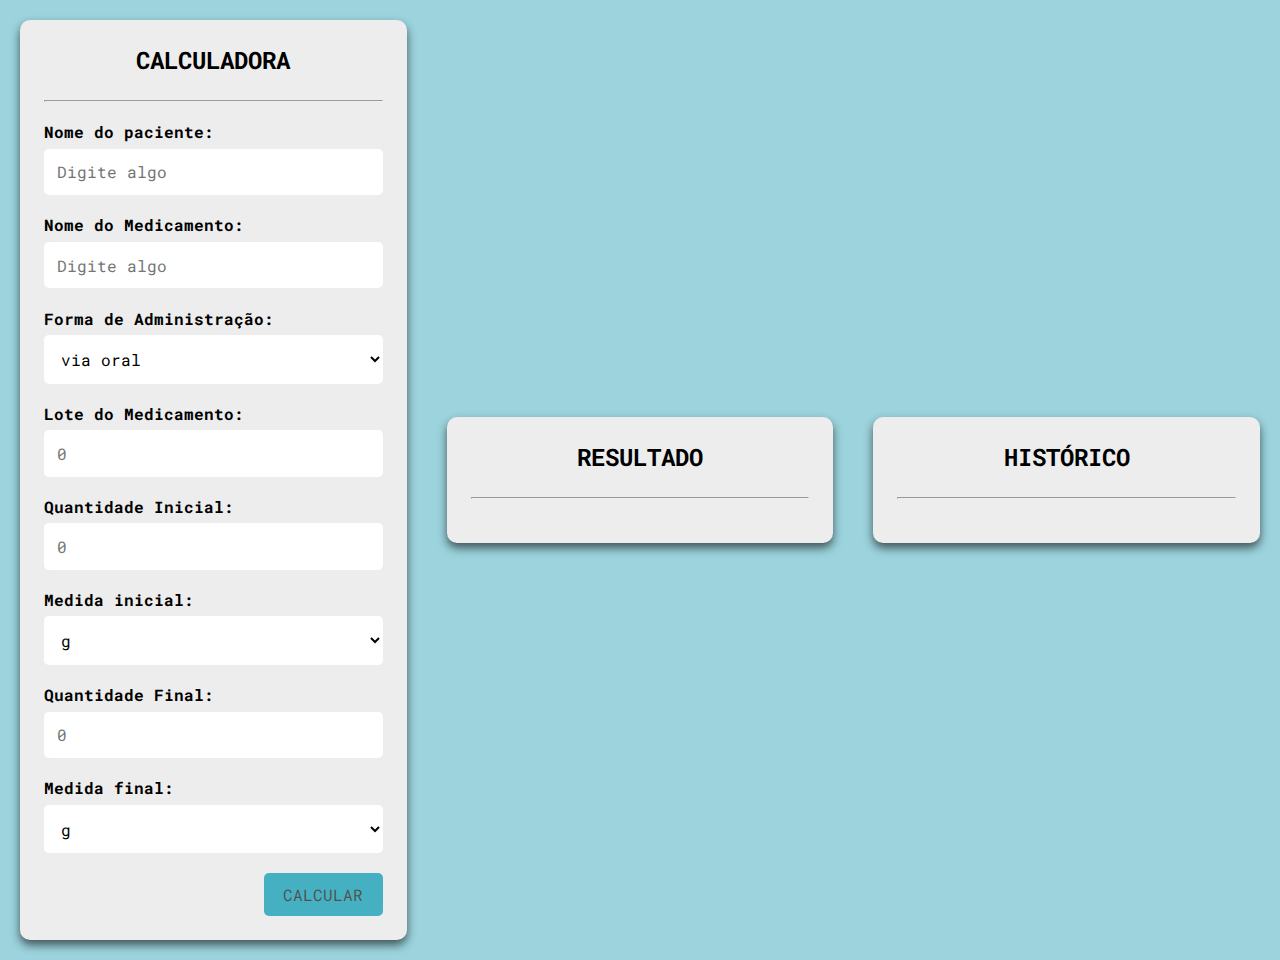
<file: index.html>
<!DOCTYPE html>
<html lang="pt-BR">
<head>
    <meta charset="UTF-8">
    <meta name="viewport" content="width=device-width, initial-scale=1.0">
    <title>Conversor de Medidas</title>
    <link rel="stylesheet" href="estilo.css">
</head>
<body>
    <div class="container">
        <h1>CALCULADORA</h1>
        <hr class="linha">
        <div class="input-grup">
            <label for="paciente">Nome do paciente:</label>
            <input type="text" id="paciente" name="paciente" placeholder="Digite algo">
        </div>

        <div class="input-grup">
            <label for="nome_medicamento">Nome do Medicamento:</label>
            <input type="text" id="nome_medicamento" name="nome_medicamento" placeholder="Digite algo">
        </div>

        <div class="input-grup">
            <label for="forma_adm">Forma de Administração:</label>
            <select name="forma_adm" id="forma_adm">
                <option value="via_oral">via oral</option>
                <option value="intramuscular">intramuscular</option>
                <option value="intravenoso">intravenoso</option>
                <option value="subcutaneo">subcutaneo</option>
            </select>
        </div>

        <div class="input-grup">
            <label for="lote">Lote do Medicamento:</label>
            <input type="number" id="lote" name="lote" placeholder="0">
        </div>

        <div class="input-grup">
            <label for="quantidade_inicial">Quantidade Inicial:</label>
            <input type="number" id="quantidade_inicial" name="quantidade_inicial" placeholder="0">
        </div>

        <div class="input-grup">
            <label for="medida_inicial">Medida inicial:</label>
            <select name="medida_inicial" id="medida_inicial">
                <option value="g">g</option>
                <option value="mg">mg</option>
                <option value="ug">ug</option>
                <option value="ml">ml</option>
                <option value="g/ml">g/ml</option>
                <option value="mg/ml">mg/ml</option>
                <option value="ug/ml">ug/ml</option>
            </select>
        </div>

        <div class="input-grup">
            <label for="quantidade_final">Quantidade Final:</label>
            <input type="number" id="quantidade_final" name="quantidade_final" placeholder="0">
        </div>

        <div class="input-grup">
            <label for="medida_final">Medida final:</label>
            <select name="medida_final" id="medida_final">
                <option value="g">g</option>
                <option value="mg">mg</option>
                <option value="ug">l</option>
                <option value="ml">ml</option>
            </select>
        </div>

        <button id="calcular-btn">CALCULAR</button>
    </div>

    <div class="container">
        <h1>RESULTADO</h1>
        <hr class="linha">
        <h2></h2>
    </div>
    <div class="container">
        <h1>HISTÓRICO</h1>
        <hr class="linha">
        <h2></h2>
    </div>
</body>
</html>
</file>
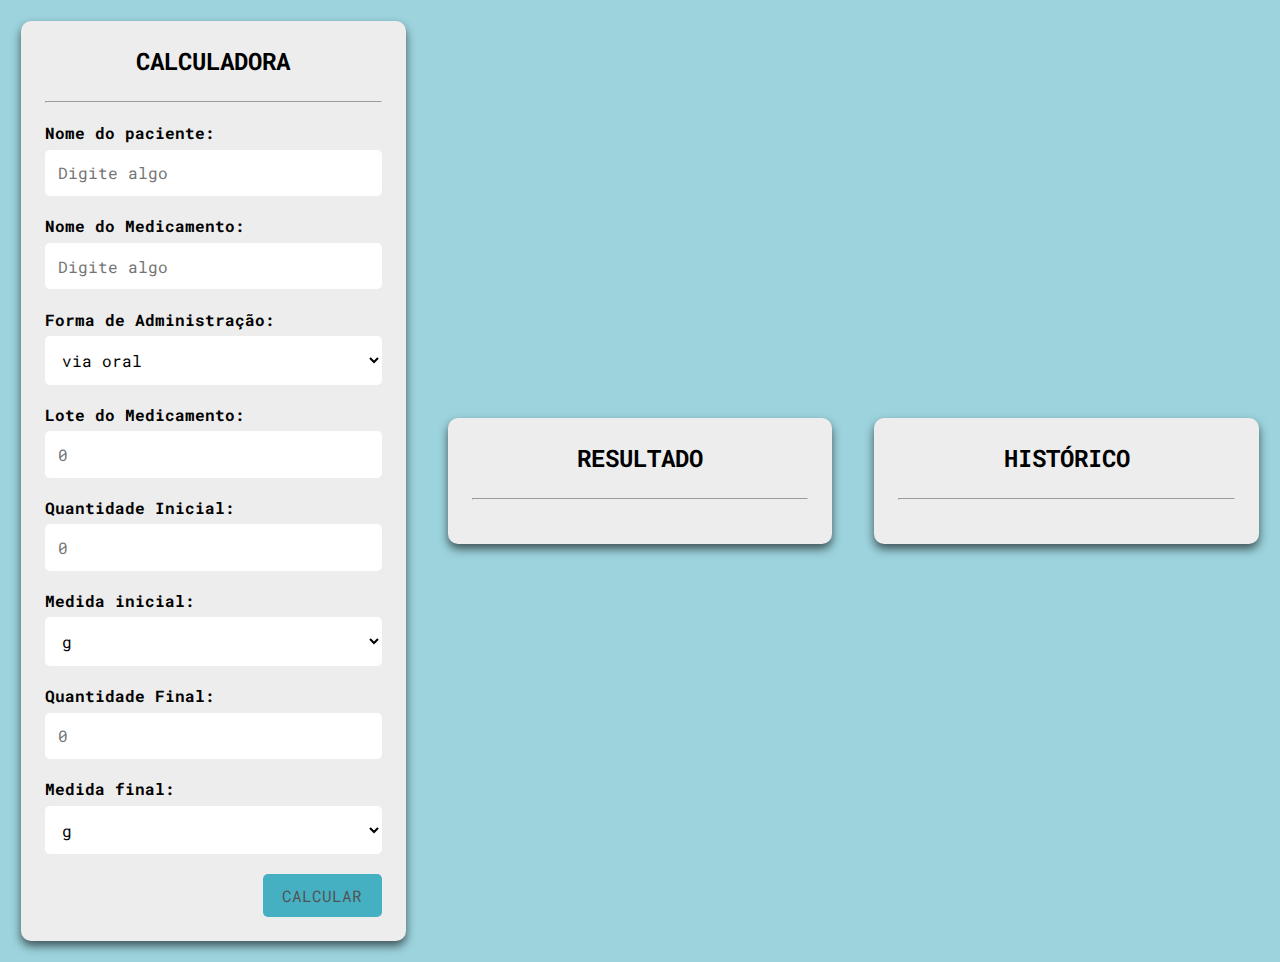
<file: sam/templates/index.html>
<!DOCTYPE html>
<html lang="pt-BR">
<head>
    <meta charset="UTF-8">
    <meta name="viewport" content="width=device-width, initial-scale=1.0">
    <title>Conversor de Medidas</title>
    <link rel="stylesheet" href="estilo.css">
</head>
<body>
    <div class="container">
        <h1>CALCULADORA</h1>
        <hr class="linha">
        <div class="input-grup">
            <label for="paciente">Nome do paciente:</label>
            <input type="text" id="paciente" name="paciente" placeholder="Digite algo">
        </div>

        <div class="input-grup">
            <label for="nome_medicamento">Nome do Medicamento:</label>
            <input type="text" id="nome_medicamento" name="nome_medicamento" placeholder="Digite algo">
        </div>

        <div class="input-grup">
            <label for="forma_adm">Forma de Administração:</label>
            <select name="forma_adm" id="forma_adm">
                <option value="via_oral">via oral</option>
                <option value="intramuscular">intramuscular</option>
                <option value="intravenoso">intravenoso</option>
                <option value="subcutaneo">subcutaneo</option>
            </select>
        </div>

        <div class="input-grup">
            <label for="lote">Lote do Medicamento:</label>
            <input type="number" id="lote" name="lote" placeholder="0">
        </div>

        <div class="input-grup">
            <label for="quantidade_inicial">Quantidade Inicial:</label>
            <input type="number" id="quantidade_inicial" name="quantidade_inicial" placeholder="0">
        </div>

        <div class="input-grup">
            <label for="medida_inicial">Medida inicial:</label>
            <select name="medida_inicial" id="medida_inicial">
                <option value="g">g</option>
                <option value="mg">mg</option>
                <option value="ug">ug</option>
                <option value="ml">ml</option>
                <option value="g/ml">g/ml</option>
                <option value="mg/ml">mg/ml</option>
                <option value="ug/ml">ug/ml</option>
            </select>
        </div>

        <div class="input-grup">
            <label for="quantidade_final">Quantidade Final:</label>
            <input type="number" id="quantidade_final" name="quantidade_final" placeholder="0">
        </div>

        <div class="input-grup">
            <label for="medida_final">Medida final:</label>
            <select name="medida_final" id="medida_final">
                <option value="g">g</option>
                <option value="mg">mg</option>
                <option value="ug">l</option>
                <option value="ml">ml</option>
            </select>
        </div>

        <button id="calcular-btn">CALCULAR</button>
    </div>

    <div class="container">
        <h1>RESULTADO</h1>
        <hr class="linha">
        <h2></h2>
    </div>
    <div class="container">
        <h1>HISTÓRICO</h1>
        <hr class="linha">
        <h2></h2>
    </div>
</body>
</html>
</file>
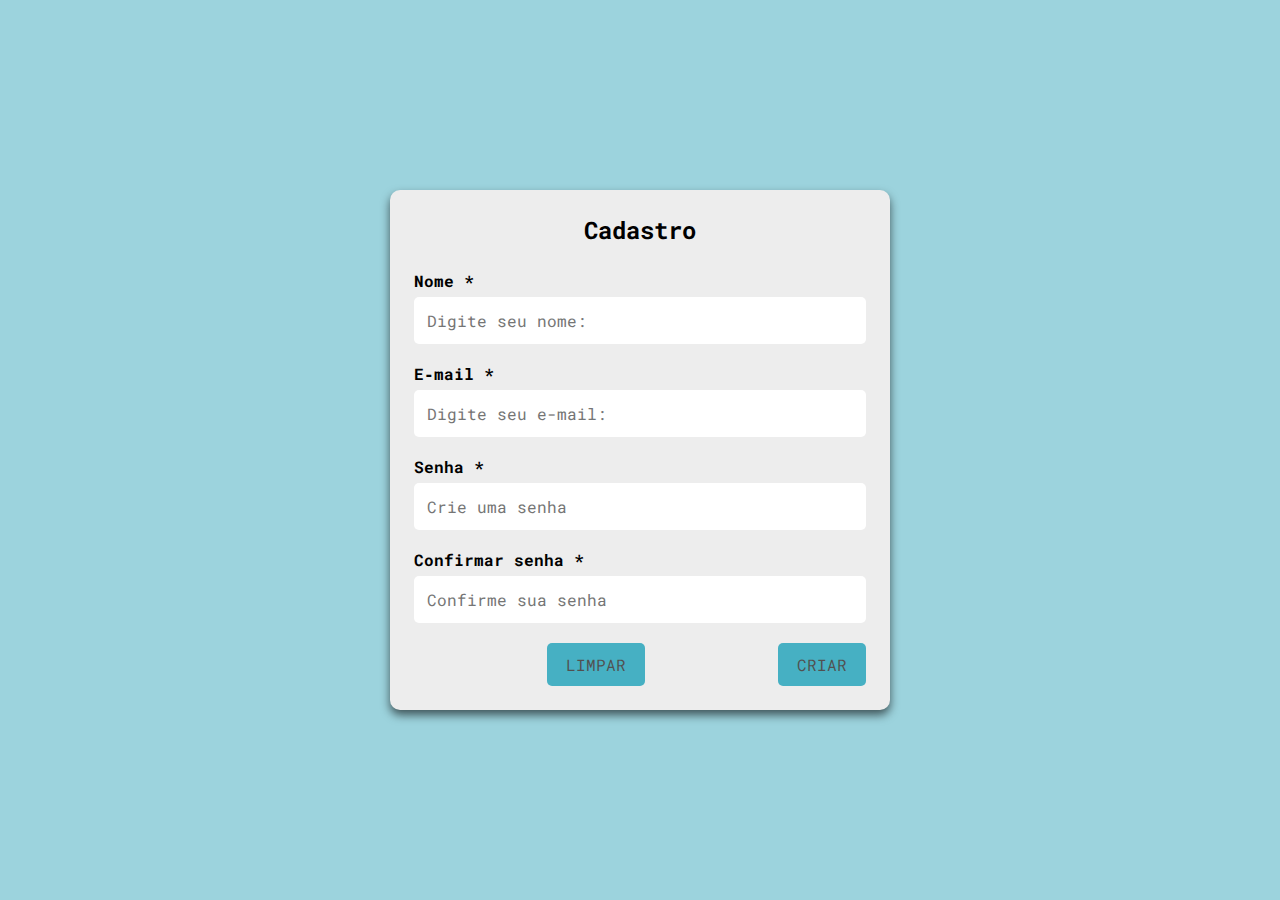
<file: cadastro.html>
<!DOCTYPE html>
<html lang="pt-BR">
<head>
    <meta charset="UTF-8">
    <meta name="viewport" content="width=device-width, initial-scale=1.0">
    <title>Cadastro</title>
    <link rel="stylesheet" href="estilo.css">
</head>
</head>

<body>
    <div class="container">
        <form id="formCadastro" action="" method="POST">
            <h1>Cadastro</h1>
            <div class="input-grup">
                <label for="nome">Nome *</label>
                <input id="nome" name="nome" type="text" placeholder="Digite seu nome:"/>
            </div>
            <div class="input-grup">
                <label for="email">E‑mail *</label>
                <input id="email" name="email" type="email" placeholder="Digite seu e-mail:"/>
            </div>
            <div class="input-grup">
                <label for="senha">Senha *</label>
                <input id="senha" name="senha" type="password" minlength="8" placeholder="Crie uma senha" />
            </div>
            <div class="input-grup">
                <label for="confirma">Confirmar senha *</label>
                <input id="confirma" name="confirma" type="password" placeholder="Confirme sua senha" />
            </div>
            <div class="botoes">
                <button id="limpar">LIMPAR</button>
                <button id="criar">CRIAR</button>
            </div>
        </form>
    </div>

</body>
</html>
</file>
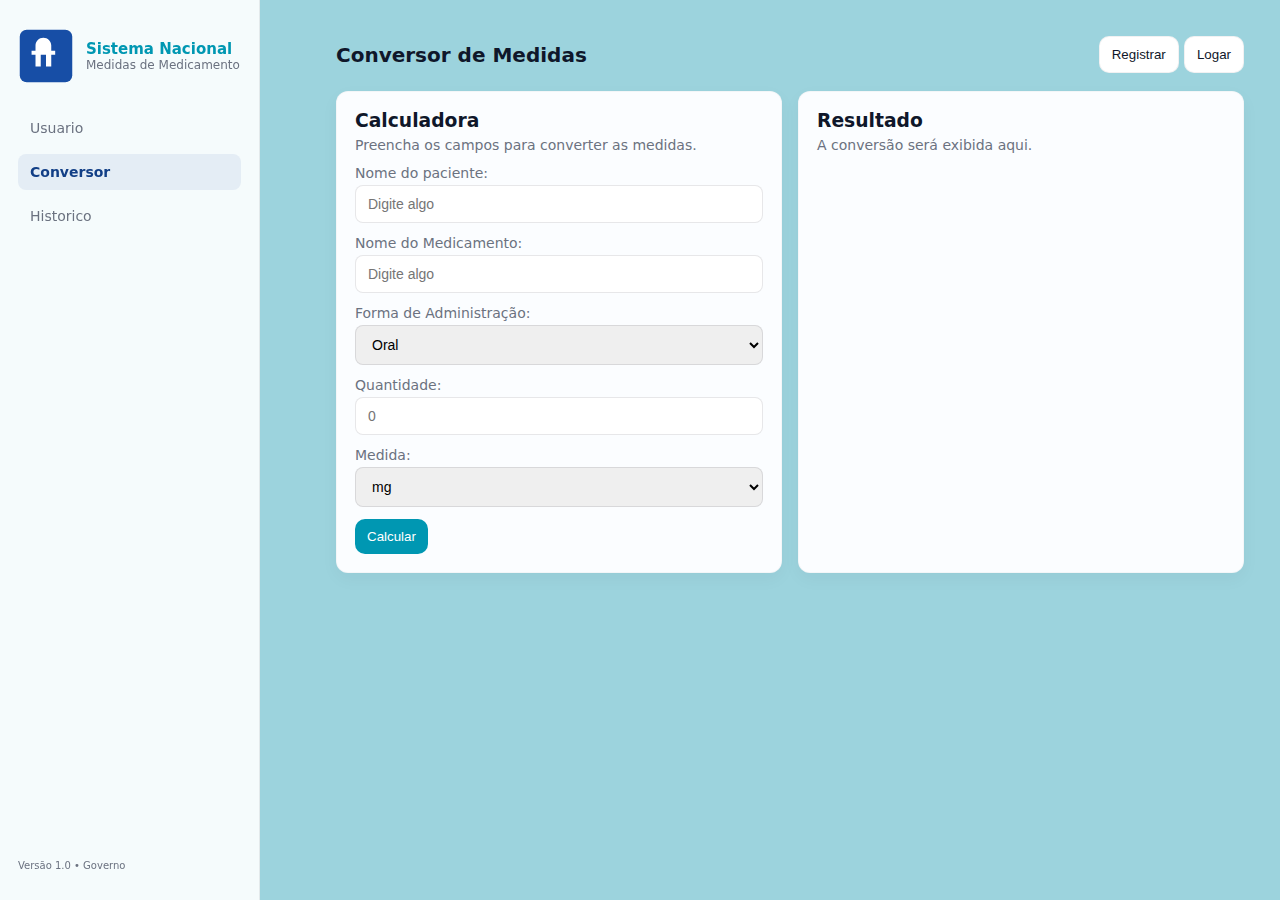
<file: conversor.html>
<!doctype html>
<html lang="pt-BR">
<head>
  <meta charset="utf-8" />
  <meta name="viewport" content="width=device-width,initial-scale=1" />
  <title>Sistema Nacional de Medidas — Conversor</title>
  <meta name="description" content="Sistema governamental para orientações e medidas de remédio" />
  <style>
  :root{
    --bg:#9cd3dd;
    --muted:#6b7280;
    --accent:#0097b2;
    --accent-600:#123f86;
    --card:#fbfdff;
    --glass: rgba(23,78,166,0.08);
    --radius:12px;
    font-family: Inter, ui-sans-serif, system-ui, -apple-system, "Segoe UI", Roboto, "Helvetica Neue", Arial;
  }
  *{box-sizing:border-box;margin:0;padding:0}
  html,body{height:100%;background:linear-gradient(180deg,#9cd3dd 0%,#9cd3dd 100%);color:#0f172a;}

  .sidebar{
    position:fixed;left:0;top:0;bottom:0;width:260px;padding:28px 18px;display:flex;flex-direction:column;gap:18px;background:rgba(255,255,255,0.9);backdrop-filter: blur(6px);border-right:1px solid rgba(15,23,42,0.08);
  }
  .brand{display:flex;gap:12px;align-items:center}
  .logo{width:56px;height:56px;border-radius:8px;}
  .brand-text{display:flex;flex-direction:column;font-size:14px}
  .brand-text strong{font-size:15px;color:var(--accent)}
  .brand-text span{font-size:12px;color:var(--muted)}

  .nav{display:flex;flex-direction:column;gap:8px;margin-top:8px}
  .nav a{padding:10px 12px;border-radius:8px;text-decoration:none;color:var(--muted);font-size:14px}
  .nav a.active{background:var(--glass);color:var(--accent-600);font-weight:600}
  .sidebar-footer{margin-top:auto;color:var(--muted);font-size:12px}

  .content{margin-left:300px;padding:36px;min-height:100vh}
  .topbar{display:flex;justify-content:space-between;align-items:center;margin-bottom:18px}
  .topbar h1{margin:0;font-size:20px}
  .btn{padding:10px 12px;border-radius:10px;border:1px solid rgba(15,23,42,0.06);background:#fff;cursor:pointer;text-decoration:none;color:#0f172a}
  .btn.primary{background:var(--accent);color:#fff;border:0}
  .btn.ghost{background:transparent;border:1px solid rgba(15,23,42,0.06)}

  .cards{display:grid;grid-template-columns:repeat(auto-fit,minmax(260px,1fr));gap:16px}
  .card{background:var(--card);padding:18px;border-radius:12px;box-shadow:0 6px 18px rgba(16,24,40,0.04);border:1px solid rgba(15,23,42,0.03)}
  .card h3{margin:0 0 6px 0}
  .card p{margin:0 0 12px 0;color:var(--muted);font-size:14px}
  .form-group{display:flex;flex-direction:column;margin-bottom:12px}
  .form-group label{font-size:14px;color:var(--muted);margin-bottom:4px}
  .form-input{padding:10px 12px;border-radius:8px;border:1px solid rgba(15,23,42,0.1);font-size:14px}

  .footer{margin-top:28px;color:var(--muted);text-align:center}

  @media (max-width:900px){
    .sidebar{position:relative;width:100%;height:auto;flex-direction:row;align-items:center;padding:12px 16px}
    .content{margin-left:0;padding:18px}
    .brand-text{display:none}
  }
  </style>
</head>
<body>
  <aside class="sidebar">
    <div class="brand">
      <svg class="logo" viewBox="0 0 64 64" xmlns="http://www.w3.org/2000/svg">
        <rect x="2" y="2" width="60" height="60" rx="8" fill="#174ea6" />
        <g transform="translate(8,8) scale(0.75)" fill="#fff">
          <path d="M28 4c-6.6 0-12 5.4-12 12v8H10v6h6v18h8V30h8v18h8V30h6v-6h-6v-8c0-6.6-5.4-12-12-12z"/>
        </g>
      </svg>
      <div class="brand-text">
        <strong>Sistema Nacional</strong>
        <span>Medidas de Medicamento</span>
      </div>
    </div>

    <nav class="nav">
      <a href="perfil.html">Usuario</a>
      <a class="active" href="#">Conversor</a>
      <a href="historico.html">Historico</a>
    </nav>

    <div class="sidebar-footer">
      <small>Versão 1.0 • Governo</small>
    </div>
  </aside>

  <main class="content">
    <header class="topbar">
      <h1>Conversor de Medidas</h1>
      <div class="top-actions">
        <button class="btn">Registrar</button>
        <button class="btn">Logar</button>
      </div>
    </header>

    <section class="cards">
      <article class="card">
        <h3>Calculadora</h3>
        <p>Preencha os campos para converter as medidas.</p>
        <div class="form-group">
          <label for="paciente">Nome do paciente:</label>
          <input type="text" id="paciente" placeholder="Digite algo" class="form-input">
        </div>
        <div class="form-group">
          <label for="medicamento">Nome do Medicamento:</label>
          <input type="text" id="medicamento" placeholder="Digite algo" class="form-input">
        </div>
        <div class="form-group">
          <label for="forma_adm">Forma de Administração:</label>
          <select id="forma_adm" class="form-input">
            <option value="oral">Oral</option>
            <option value="intramuscular">Intramuscular</option>
            <option value="intravenoso">Intravenoso</option>
            <option value="subcutaneo">Subcutâneo</option>
          </select>
        </div>
        <div class="form-group">
          <label for="quantidade">Quantidade:</label>
          <input type="number" id="quantidade" placeholder="0" class="form-input">
        </div>
        <div class="form-group">
          <label for="medida">Medida:</label>
          <select id="medida" class="form-input">
            <option value="mg">mg</option>
            <option value="g">g</option>
            <option value="ml">ml</option>
            <option value="ug">ug</option>
          </select>
        </div>
        <button class="btn primary">Calcular</button>
      </article>

      <article class="card">
        <h3>Resultado</h3>
        <p>A conversão será exibida aqui.</p>
      </article>

  </main>
</body>
</html>
</file>
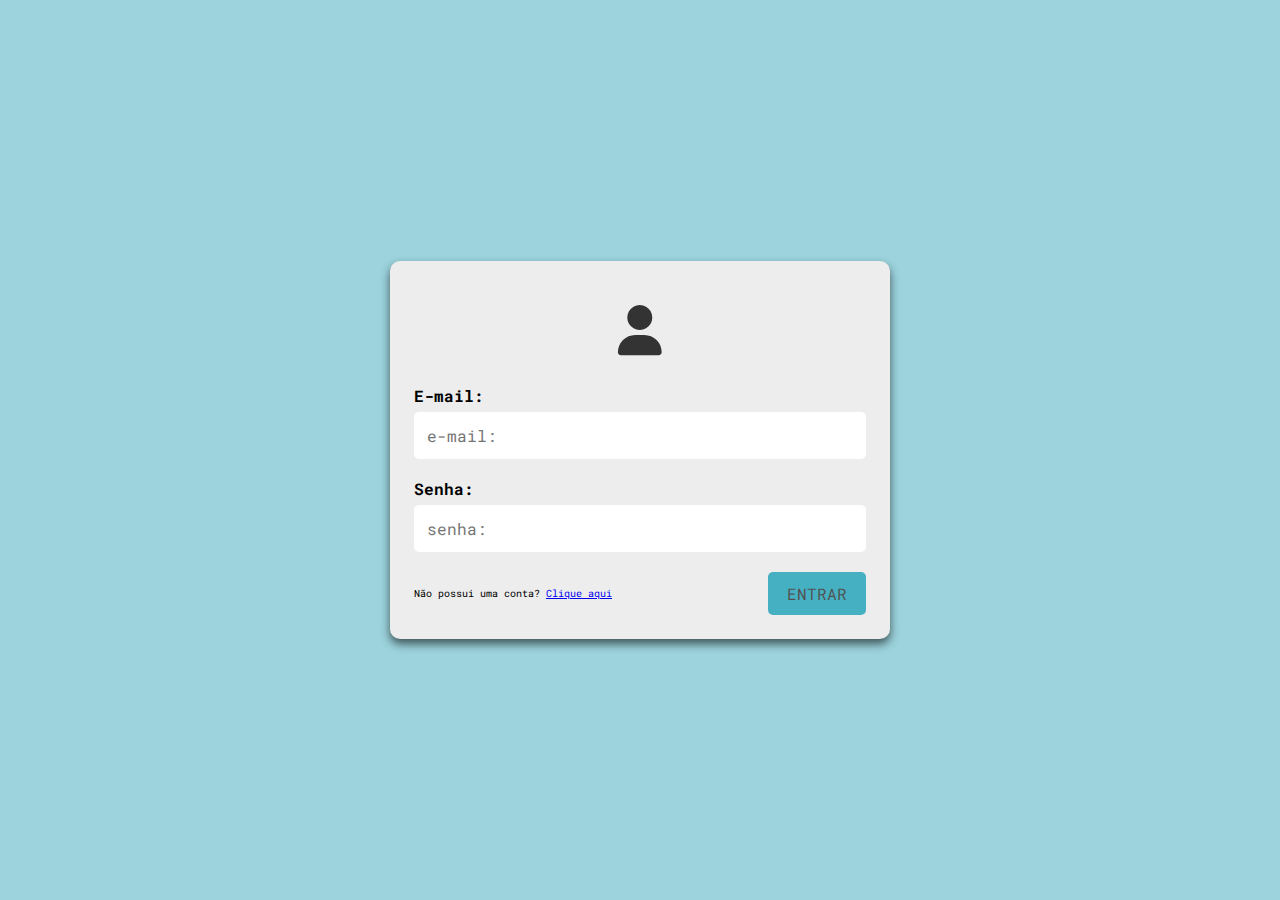
<file: login.html>
<!DOCTYPE html>
<html lang="pt-BR">
<head>
    <meta charset="UTF-8">
    <meta name="viewport" content="width=device-width, initial-scale=1.0">
    <title>Login do Conversor de Medidas</title>
    <link rel="stylesheet" href="estilo.css">
    <link rel="stylesheet" href="https://cdnjs.cloudflare.com/ajax/libs/font-awesome/6.5.2/css/all.min.css">
</head>
<body>
    <div class="container">
        <div class="icone">
            <i class="fas fa-user icone_usuario"></i>
        </div>
        
        <div class="input-grup">
            <label for="email_inserido">E-mail:</label>
            <input type="text" id="user_inserido" name="user_inserido" placeholder="e-mail:">
        </div>

        <div class="input-grup">
            <label for="senha_inserido">Senha:</label>
            <input type="text" id="senha_inserido" name="senha_inserido" placeholder="senha:">
        </div>
        <div class="botao_link">
            <p class="link_cadastro">
                Não possui uma conta? <a href="cadastro.html">Clique aqui</a>
            </p>
    
            <button id="entrar-btn">ENTRAR</button>
        </div>
    </div>
    
</body>
</html>
</file>
<file: estilo.css>
@import url('https://fonts.googleapis.com/css2?family=Roboto+Mono:wght@500&display=swap');

* { /* aplica as regras a todos os elementos da página */
    padding: 0; /* Remove o espaçamento interno */
    margin: 0; /* Remove o espaçamento externo */
    box-sizing: border-box; /* faz com que a largura e a altura de um elemento incluam o padding e a border, tornando o cálculo de tamanhos muito mais fácil e previsível */
    font-family: 'Roboto Mono', monospace; /* Define a fonte para toda a página*/
}

body {
    background-color: #9cd3dd;
    /* centralizam o conteúdo */
    display: flex; 
    align-items: center; /* Centraliza o conteúdo verticalmente */
    justify-content: center; /* Centraliza o conteúdo horizontalmente */
    min-height: 100vh; /* Garante que o body tenha pelo menos 100% da altura da tela */
}

.container {
    background-color: #ededed; /* Cor de fundo da caixa */
    border-radius: 10px; /* Arredonda as bordas */
    box-shadow: 0 5px 10px rgba(0, 0, 0, 0.6);
    padding: 1.5rem; /* Adiciona um espaçamento interno */
    width: 500px; /* Define a largura fixa da caixa */
    margin: 20PX;
}

h1 {
    font-size: 24px;
    margin-bottom: 1.5rem;
    text-align: center;
}

.linha {
    margin-bottom: 1.2rem; /* Espaçamento na parte inferior da linha */
  }

.input-grup {
    /* Alinha os rótulos e campos verticalmente, um abaixo do outro: */
    display: flex; 
    flex-direction: column; 
    margin-bottom: 1.2rem; /* Espaçamento na parte inferior do grupo */
}

.input-grup label {
  margin-bottom: 0.4rem;
  font-weight: bold; /* Deixa o texto em negrito */
}

select,
input { /*  Estiliza os menus suspensos e os campos de texto */
  padding: 0.8rem;
  border-radius: 5px;
  border: none;
  font-size: 1rem;
  background-color: #ffffff;
}

button {
  background-color: #0097b2;
  border-radius: 5px;
  border: none;
  color: #100f0f;
  cursor: pointer; /* Muda a forma do mouse para uma mão ao passar por cima do botão, indicando que é clicável */
  font-size: 1rem;
  padding: 0.7rem 1.2rem;
  opacity: 0.7;
  transition: 0.5s; /* Faz com que a mudança de opacity (na linha abaixo) seja suave, durando 0.5 segundos. */
  margin-left: auto; 
  display: block;
}

button:hover { /* */
  opacity: 1;
}

.icone {
  text-align: center;
  margin-bottom: 30px; /* Adiciona o espaçamento abaixo do ícone */
  margin-top: 20px;
}

/* Você pode remover as propriedades de centralização da classe do ícone */
.icone_usuario {
  font-size: 50px;
  color: #333;
    /* Remova display e margin daqui */
}

.link_cadastro {
  font-size: 10px;
}

.botao_link {
  display: flex;
  justify-content: space-between; /* Empurra os itens para as extremidades */
  align-items: center; /* Alinha os itens verticalmente ao centro */
  margin-top: 20px; /* Adiciona um espaço para separar dos inputs acima */
}

.botoes {
  display: flex;
  margin-top: 20px; /* Adiciona um espaço para separar dos inputs acima */
}
</file>
<file: sam/templates/estilo.css>
@import url('https://fonts.googleapis.com/css2?family=Roboto+Mono:wght@500&display=swap');

* { /* aplica as regras a todos os elementos da página */
    padding: 0; /* Remove o espaçamento interno */
    margin: 0; /* Remove o espaçamento externo */
    box-sizing: border-box; /* faz com que a largura e a altura de um elemento incluam o padding e a border, tornando o cálculo de tamanhos muito mais fácil e previsível */
    font-family: 'Roboto Mono', monospace; /* Define a fonte para toda a página*/
}

body {
    background-color: #9cd3dd;
    /* centralizam o conteúdo */
    display: flex; 
    align-items: center; /* Centraliza o conteúdo verticalmente */
    justify-content: center; /* Centraliza o conteúdo horizontalmente */
    min-height: 100vh; /* Garante que o body tenha pelo menos 100% da altura da tela */
}

.container {
    background-color: #ededed; /* Cor de fundo da caixa */
    border-radius: 10px; /* Arredonda as bordas */
    box-shadow: 0 5px 10px rgba(0, 0, 0, 0.6);
    padding: 1.5rem; /* Adiciona um espaçamento interno */
    width: 500px; /* Define a largura fixa da caixa */
    margin: 21px;
}

h1 {
    font-size: 24px;
    margin-bottom: 1.5rem;
    text-align: center;
}

.linha {
    margin-bottom: 1.2rem; /* Espaçamento na parte inferior da linha */
  }

.input-grup {
    /* Alinha os rótulos e campos verticalmente, um abaixo do outro: */
    display: flex; 
    flex-direction: column; 
    margin-bottom: 1.2rem; /* Espaçamento na parte inferior do grupo */
}

.input-grup label {
  margin-bottom: 0.4rem;
  font-weight: bold; /* Deixa o texto em negrito */
}

select,
input { /*  Estiliza os menus suspensos e os campos de texto */
  padding: 0.8rem;
  border-radius: 5px;
  border: none;
  font-size: 1rem;
  background-color: #ffffff;
}

button {
  background-color: #0097b2;
  border-radius: 5px;
  border: none;
  color: #100f0f;
  cursor: pointer; /* Muda a forma do mouse para uma mão ao passar por cima do botão, indicando que é clicável */
  font-size: 1rem;
  padding: 0.7rem 1.2rem;
  opacity: 0.7;
  transition: 0.5s; /* Faz com que a mudança de opacity (na linha abaixo) seja suave, durando 0.5 segundos. */
  margin-left: auto; 
  display: block;
}

button:hover { /* */
  opacity: 1;
}

.icone {
  text-align: center;
  margin-bottom: 30px; /* Adiciona o espaçamento abaixo do ícone */
  margin-top: 20px;
}

/* Você pode remover as propriedades de centralização da classe do ícone */
.icone_usuario {
  font-size: 50px;
  color: #333;
    /* Remova display e margin daqui */
}

.link_cadastro {
  font-size: 10px;
}

.botao_link {
  display: flex;
  justify-content: space-between; /* Empurra os itens para as extremidades */
  align-items: center; /* Alinha os itens verticalmente ao centro */
  margin-top: 20px; /* Adiciona um espaço para separar dos inputs acima */
}

.botoes {
  display: flex;
  margin-top: 20px; /* Adiciona um espaço para separar dos inputs acima */
}
</file>
